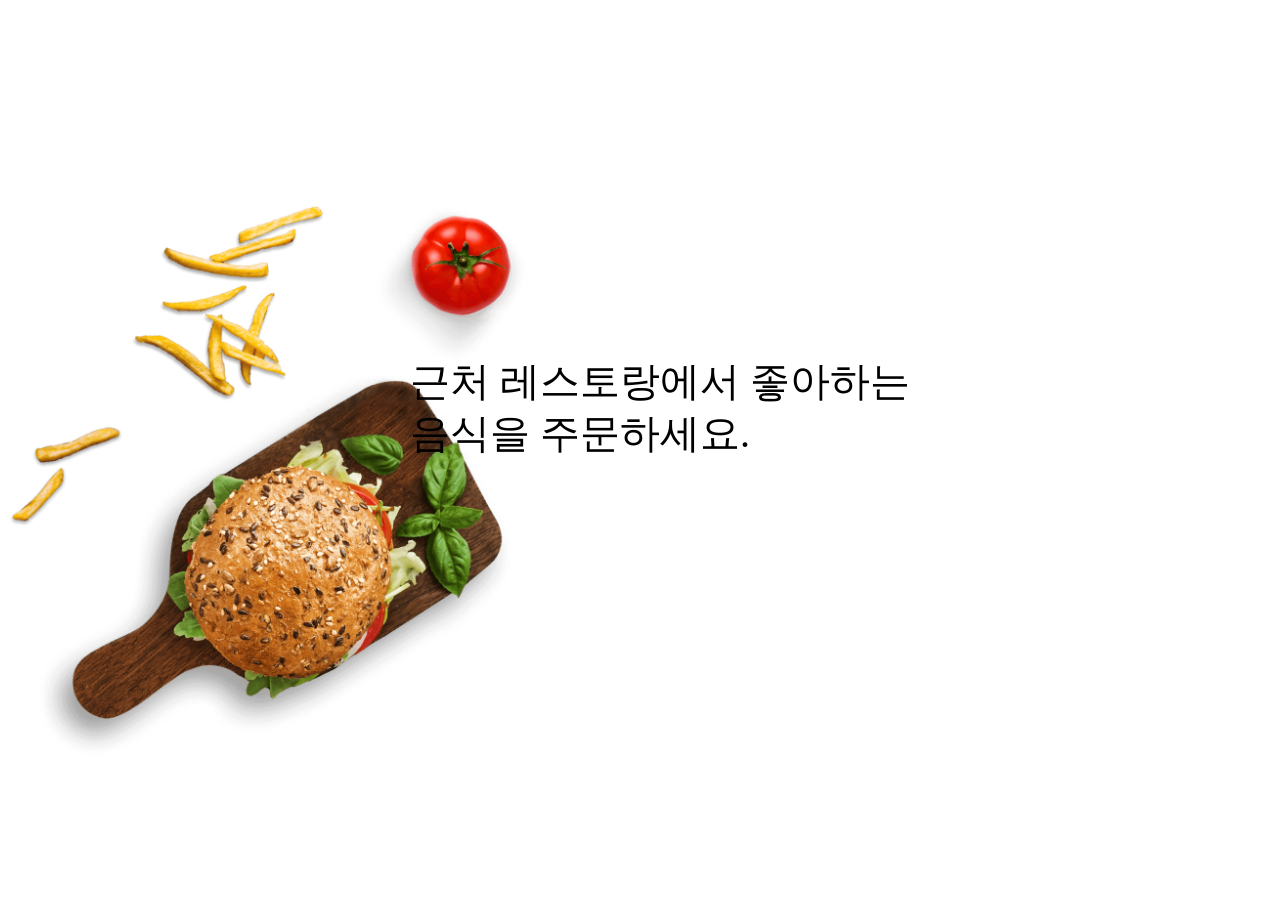
<file: app/templates/index.html>
<html>
    <head>
       <style>

.home-group {
  background-image: url("../../assets/images/bg-left.png"),
    url("../../assets/images/bg-right.png");
  width: 100%;
  height: 70vw;
  min-height: 400px;
  max-height: 800px;
  max-width: 1400px;
  background-size: 40% auto;
  background-position: 0% 80%, 100% 30%;
  background-repeat: no-repeat, no-repeat;
  margin: 0 auto;
  display: flex;
  flex-direction: column;
  justify-content: center;
  align-items: center;
  padding: 0 20px;
  background-image: url("../static/bg-left.png");
}

h2 {
    color: black;
    font-size: 2.5em;
    font-weight: 200;
    line-height: 1.3;
    word-break: keep-all;
    width: 100%;
    max-width: 500px;
    transition: all 0.5s cubic-bezier(0.075, 0.82, 0.165, 1);
    padding: 0 20px;


}
       </style>
    </head>
    <body>
        <div class="home-group">
            <h2>근처 레스토랑에서 좋아하는 음식을 주문하세요.</h2>
        </div>
</html>
</file>
